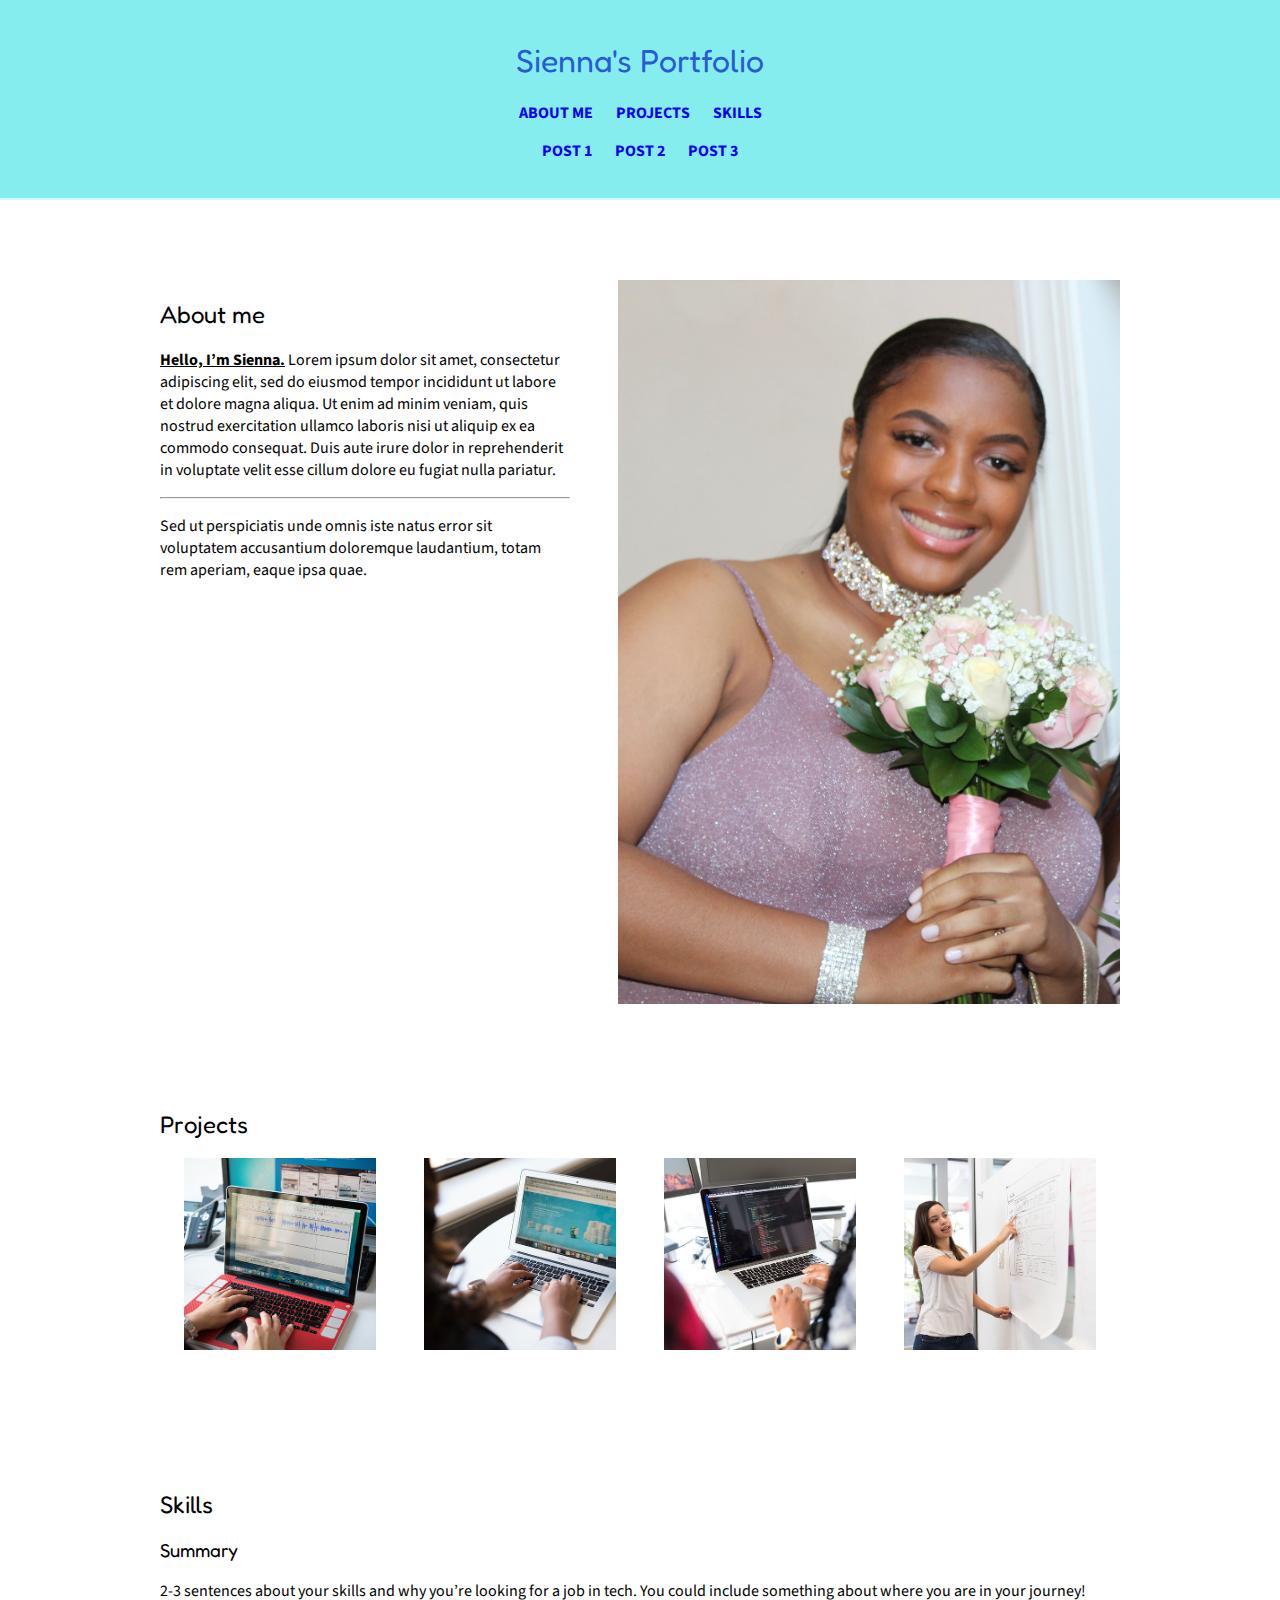
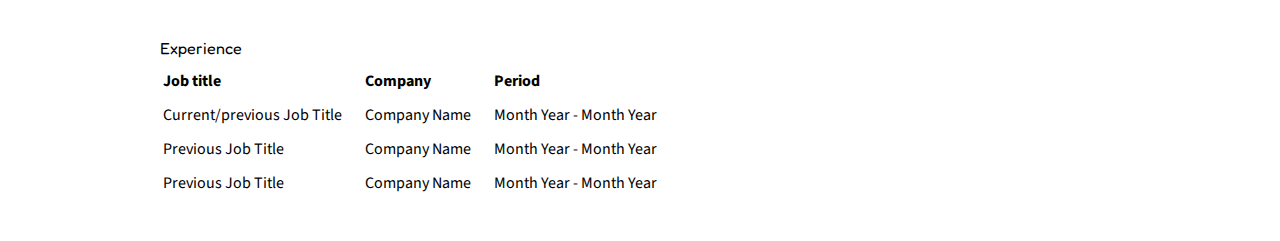
<file: index.html>
<!doctype html>
<html lang="en">
</html>
    <head>
        <meta name="viewport" content="width=device-width,initial-scale=1.0">
        <meta charset="UTF-8">
        <title>Sienna’s Portfolio</title>
        <link rel="stylesheet" href="css/style.css">
        <link href="https://fonts.googleapis.com/css?family=Fredoka+One|Source+Sans+Pro" rel="stylesheet">
    </head>
    <body>
        <header>
            <h1>Sienna's Portfolio</h1>
            <nav>
                <ul>
                    <li>
                        <a href="#about-me">About me</a>
                    </li>
                    <li>
                        <a href="#projects">Projects</a>
                    </li>
                    <li>
                        <a href="#skills">Skills</a>
                    </li>
                </ul>

                <ul>
                    <li><a href="Blog/post_1.html">Post 1</a></li>
                    <li><a href="Blog/post_2.html">Post 2</a></li>
                    <li><a href="Blog/post_3.html">Post 3</a></li>
                </ul>

            </nav>
        </header>

        <div id="about-me">
            <div class="text">
                <h2>About me</h2>
                <p>
                    <span class="special">Hello, I’m Sienna.</span> Lorem ipsum dolor sit amet, consectetur adipiscing elit, sed do eiusmod tempor incididunt ut labore et dolore magna aliqua. Ut enim ad minim veniam, quis nostrud exercitation ullamco laboris nisi ut aliquip ex ea commodo consequat. Duis aute irure dolor in reprehenderit in voluptate velit esse cillum dolore eu fugiat nulla pariatur. 
                </p>
                <hr>
                <p>
                    Sed ut perspiciatis unde omnis iste natus error sit voluptatem accusantium doloremque laudantium, totam rem aperiam, eaque ipsa quae.
                </p>
            </div>
            <div class="profile-pic">
            <img src="siennakimnle4.jpg" alt="Portrait of Sienna." width="300px" height="auto">
        </div>
    </div>


        <div id="projects">
            <h2>Projects</h2>
            <div class="flex-container">

            <div class="project">
                <img src="images/project1.jpg" alt="Photograph of woman's with laptop.">
                <h4 class="project-title">Project 1</h4>
            </div>
            <div class="project">
                <img src="images/project2.jpg" alt="Photograph of woman's with laptop part two.">
                <h4 class="project-title">Project 2</h4>
            </div>
            <div class="project">
                <img src="images/project3.jpg"  alt="Photograph of woman's with laptop part three.">
                <h4 class="project-title">Project 3</h4>
            </div>
            <div class="project">
                <img src="images/project4.jpg" alt="Photograph of woman presenting a sketch.">
                <h4 class="project-title">Project 4</h4>
            </div>
        </div>
        </div>
    
        <div id="skills">
            <h2>Skills</h2>
            
            <h3>Summary</h3>
            <p>2-3 sentences about your skills and why you’re looking for a job in tech. You could include something about where you are in your journey!</p>

            <table>
                <caption>Experience</caption>
                <tr>
                    <th>Job title</th>
                    <th>Company</th>
                    <th>Period</th>
                </tr>
                <tr>
                    <td>Current/previous Job Title</td>
                    <td>Company Name</td>
                    <td><time>Month Year</time> - <time>Month Year</time></td>
                </tr>
                <tr>
                    <td>Previous Job Title</td>
                    <td>Company Name</td>
                    <td><time>Month Year</time> - <time>Month Year</time></td>
                </tr>
                <tr>
                    <td>Previous Job Title</td>
                    <td>Company Name</td>
                    <td><time>Month Year</time> - <time>Month Year</time></td>
                </tr>
            </table>
        </div>
    </body>
</html>
</file>
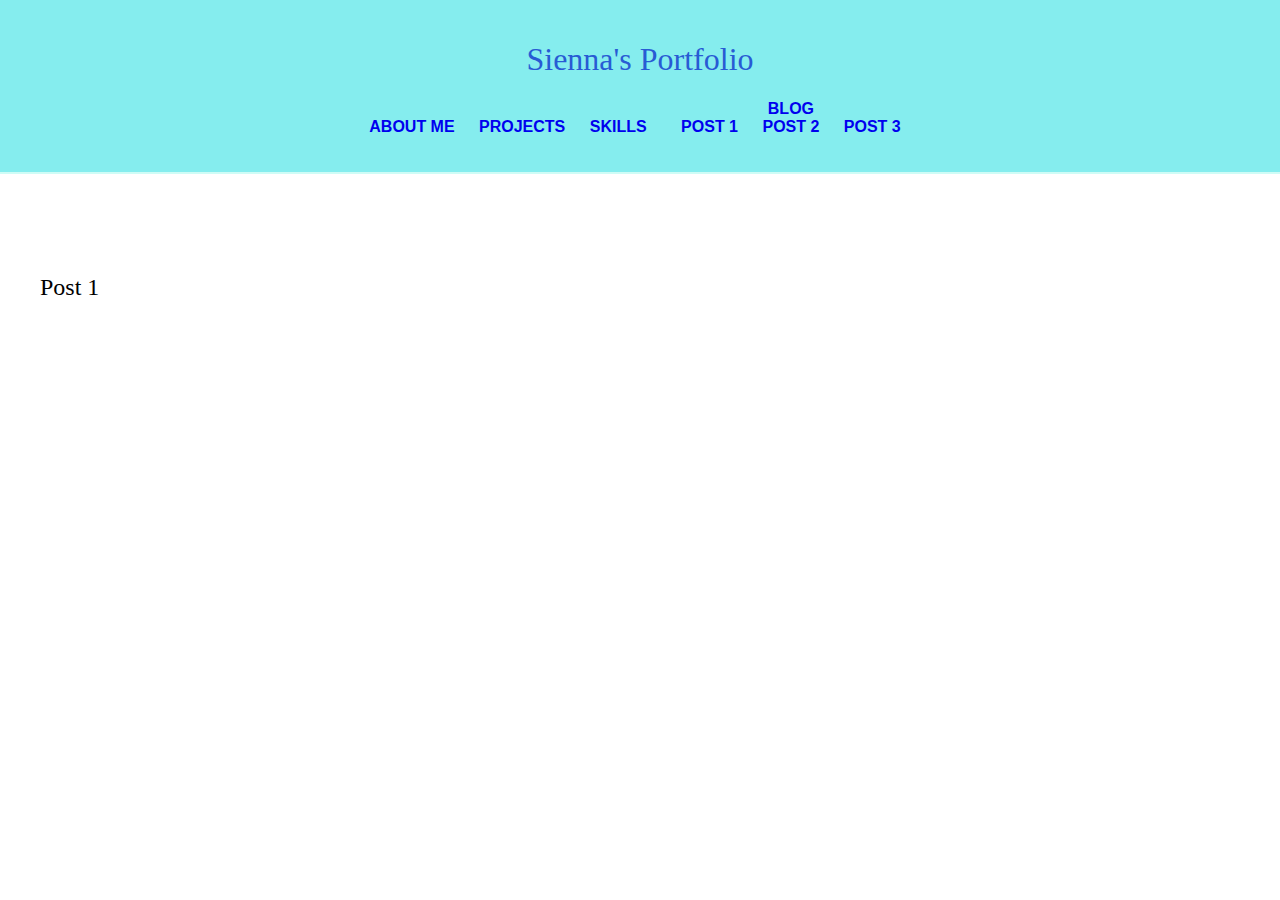
<file: Blog/post_1.html>
<!DOCTYPE html>
<html>
<head>
  <link rel="stylesheet" href="../css/style.css">
</head>

	<title></title>
<body>
	<header>
            <h1>Sienna's Portfolio</h1>
            <nav>
	<ul class="nav navbar-nav">
  		<li><a href="../index.html#about-me">About Me</a></li>
  		<li><a href="../index.html#projects">Projects</a></li>
  		<li><a href="../index.html#skills">Skills</a></li>
  	<li class="dropdown">
    	<a class="dropdown-toggle" data-toggle="dropdown" href="#">Blog
    	<span class="caret"></span></a>
    <ul class="dropdown-menu">
      	<li><a href="post_1.html">Post 1</a></li>
      	<li><a href="post_2.html">Post 2</a></li>
      	<li><a href="post_3.html">Post 3</a></li>
    </ul>
</ul>
</nav>
</header>

<div class="blog-post">
  <h2 class="blog-post-title">Post 1</h2>
  <p class="blog-post-meta">
  	<div class="video">
  	<iframe width="560" height="315" src="https://www.youtube.com/embed/4JO2BKgdcDs" frameborder="0" allow="accelerometer; autoplay; encrypted-media; gyroscope; picture-in-picture" allowfullscreen></iframe>
  	</video>
</div>

</div>

</body>
</html>
</file>
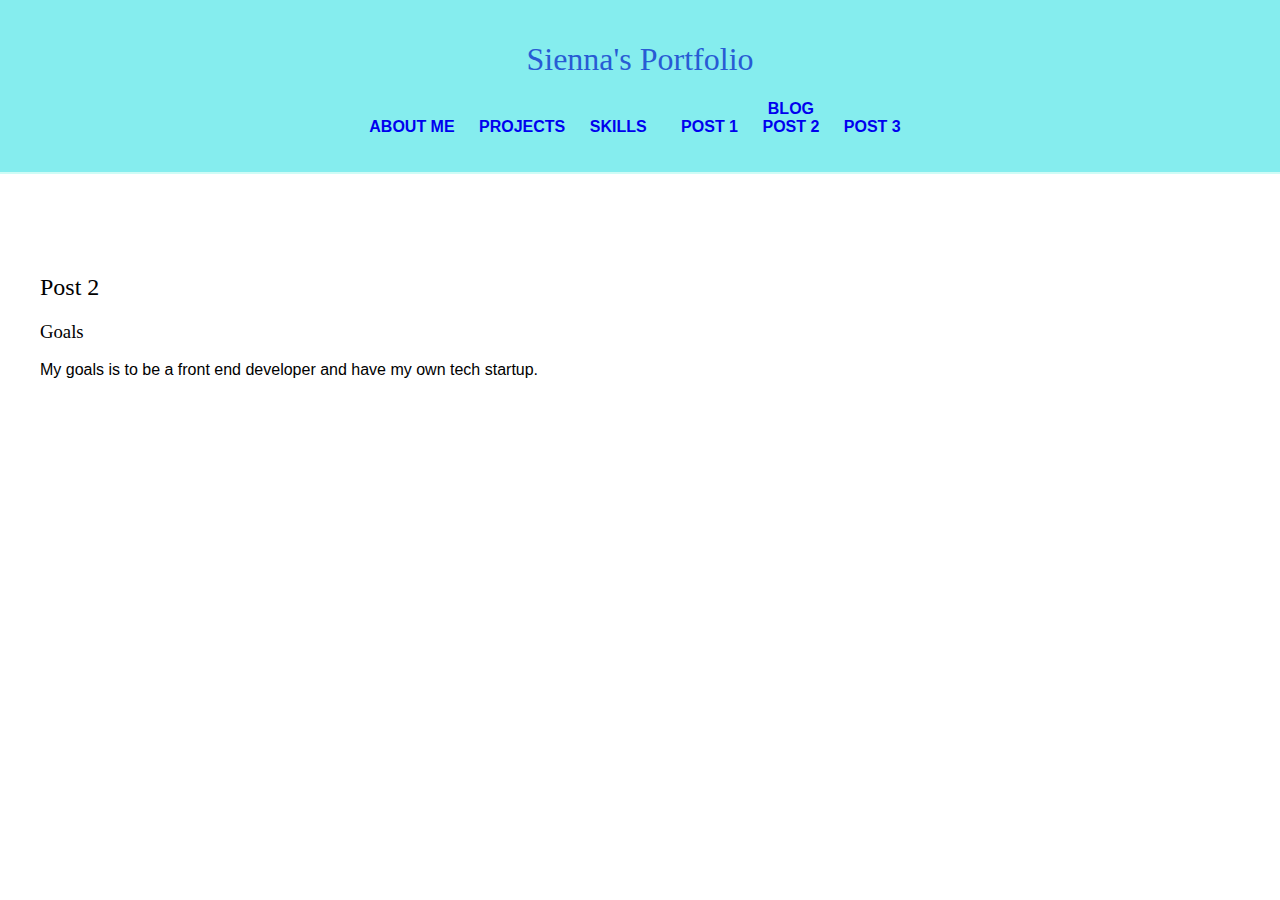
<file: Blog/post_2.html>
<!DOCTYPE html>
<html>
<head>
  <link rel="stylesheet" href="../css/style.css">
</head>

  <title></title>
<body>
  <header>
            <h1>Sienna's Portfolio</h1>
            <nav>
  <ul class="nav navbar-nav">
      <li><a href="../index.html#about-me">About Me</a></li>
      <li><a href="../index.html#projects">Projects</a></li>
      <li><a href="../index.html#skills">Skills</a></li>
    <li class="dropdown">
      <a class="dropdown-toggle" data-toggle="dropdown" href="#">Blog
      <span class="caret"></span></a>
    <ul class="dropdown-menu">
        <li><a href="post_1.html">Post 1</a></li>
        <li><a href="post_2.html">Post 2</a></li>
        <li><a href="post_3.html">Post 3</a></li>
    </ul>
</ul>
</nav>
</header>

<div class="blog-post">
  <h2 class="blog-post-title">Post 2</h2>
  <p class="blog-post-meta">
  <h3>Goals</h3>
  <p>My goals is to be a front end developer and have my own tech startup.</p>

</div>
</div>

</body>
</html>
</file>
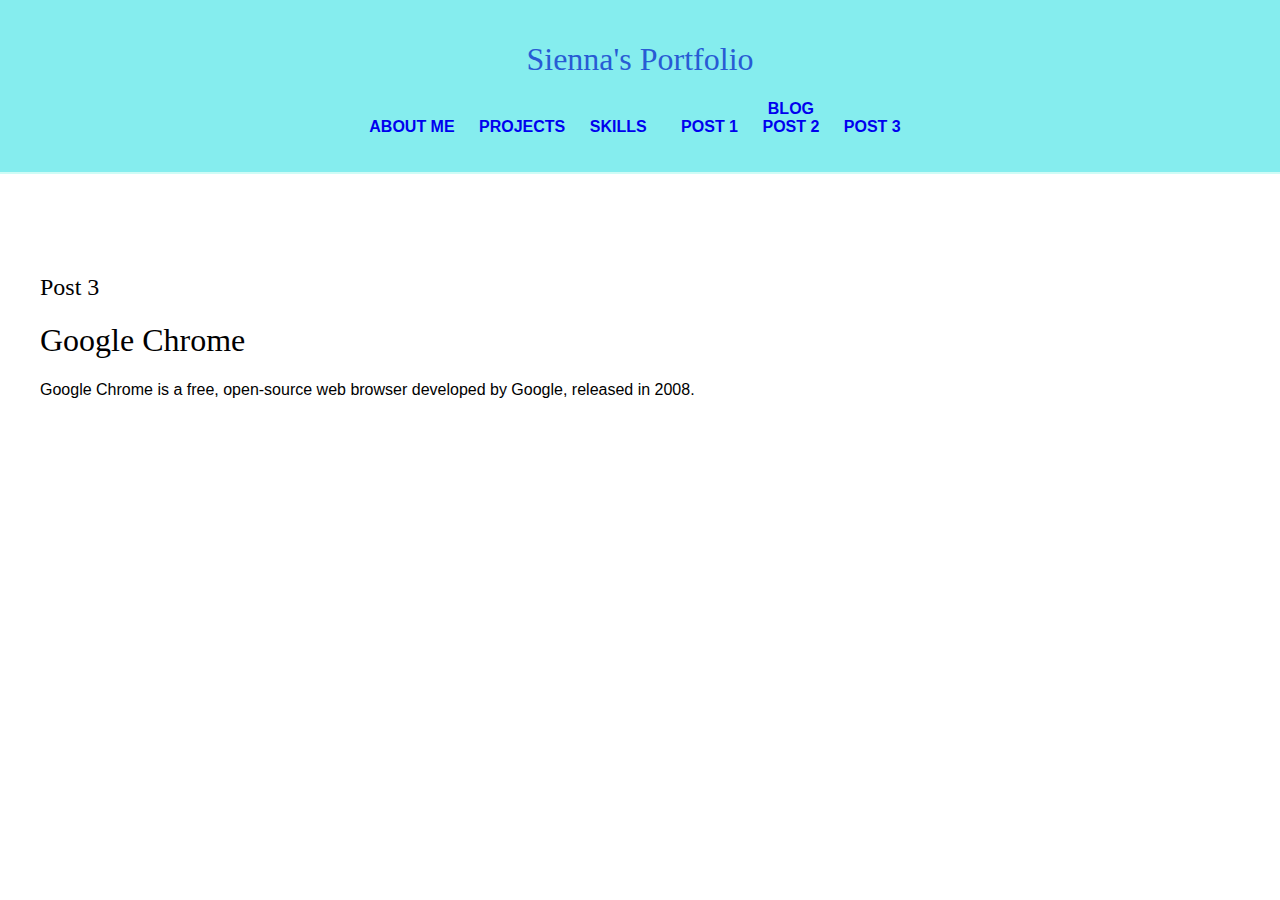
<file: Blog/post_3.html>
<!DOCTYPE html>
<html>
<head>
  <link rel="stylesheet" href="../css/style.css">
</head>

  <title></title>
<body>
  <header>
            <h1>Sienna's Portfolio</h1>
            <nav>
  <ul class="nav navbar-nav">
      <li><a href="../index.html#about-me">About Me</a></li>
      <li><a href="../index.html#projects">Projects</a></li>
      <li><a href="../index.html#skills">Skills</a></li>
    <li class="dropdown">
      <a class="dropdown-toggle" data-toggle="dropdown" href="#">Blog
      <span class="caret"></span></a>
    <ul class="dropdown-menu">
        <li><a href="post_1.html">Post 1</a></li>
        <li><a href="post_2.html">Post 2</a></li>
        <li><a href="post_.html">Post 3</a></li>
    </ul>
</ul>
</nav>
</header>

<div class="blog-post">
  <h2 class="blog-post-title">Post 3</h2>
  <p class="blog-post-meta">
  <h1>Google Chrome</h1>
  <p>Google Chrome is a free, open-source web browser developed by Google, released in 2008.</p>
</article>
</div>

</body>
</html>
</file>
<file: css/style.css>
/*
COLOR SCHEME
    Dark Gray: #4e5a65;
    Medium Gray: #708090;
    Light Gray: #9ba6b1;
    Blue: #50a6fc;
*/

html,
body {
    margin: 0;
    font-family: 'Source Sans Pro', sans-serif;
}

h1, h2, h3, h4, h5, h6 {
    font-family: 'Fredoka One', cursive;
    font-weight: normal;
}

img {
    content: 'large_logo.jpg';
    max-width: 100%;
}

@media only screen and (min-width: 400px){
    img{
        content: 'small_logo.jpg'
    }
}

@media screen and (max-width: 600px){
    p.item-description{
        display: none;
    }
}

header {
    color: #285BD4;
    background: #85EDEE;
    border-bottom: 2px solid #CFFCF6;
    padding: 20px;
    margin-bottom: 40px;
    text-align: center;
}

nav ul {
    padding-left: 0;
}

nav ul li {
    display: inline-block;
    margin: 0 10px 0;

}

nav ul li a {
    font-weight: bold;
    text-transform: uppercase;
    text-decoration: none;
    color:#F87EF ;
}

nav ul li a:hover {
    text-decoration: underline;
    color: #F87EF;
}

#about-me,
#projects,
#skills {
    padding: 40px;
    max-width: 960px;
    margin: 0 auto;
}

#about-me {
    display: flex;
}

#about-me .text {
    width: 45%;
    margin-right: 5%;
}

#about-me .profile-pic {
    width: 55%;
}

#about-me img {
    width: 100%;
}



.special {
    color: #F87EF;
    text-decoration: underline;
    font-weight: bold;
}

#projects {
    clear: both;
}

.project {
    background-color: #E3D8D4;
    width: 20%;
    height: auto;
    margin: 0 2.5% 40px;
    float: left;
    position: relative;
    line-height: 0;
}

.project:hover img {
    opacity: 0;
}

.project-title {
    color: #F87EF;
    padding: 20px;
    display: none;
    position: absolute;
    bottom: 0;
    left: 0;
}

.project:hover .project-title {
    display: block;
}

.flex-container {
    display: flex;
}

.blog-post {
    padding: 40px;
}

.video {
    display: flex;
    justify-content: center;
}
caption {
    font-family: 'Fredoka One', cursive;
    font-size: 16px;
    margin-top: 20px;
    margin-bottom: 5px;
    text-align: left;
}

th {
    text-align: left;
    padding-top: 5px;
    padding-right: 20px;
    padding-bottom: 5px;
}

td {
    padding-top: 5px;
    padding-right: 20px;
    padding-bottom: 5px;
}

@media screen and (max-width:768px) {
    
       
    #about-me .text {
      width: 100%;
      margin-bottom: 5%;
    }
    #about-me .profile-pic {
      width: 100%;
    }
.flex-container {
        display: flex;
        flex-direction: column;

}
.project {
    width: 70%;
    margin-right:15%;
    margin-left: 15%;
}
.project img{
    width: 100%;
}
}
</file>
